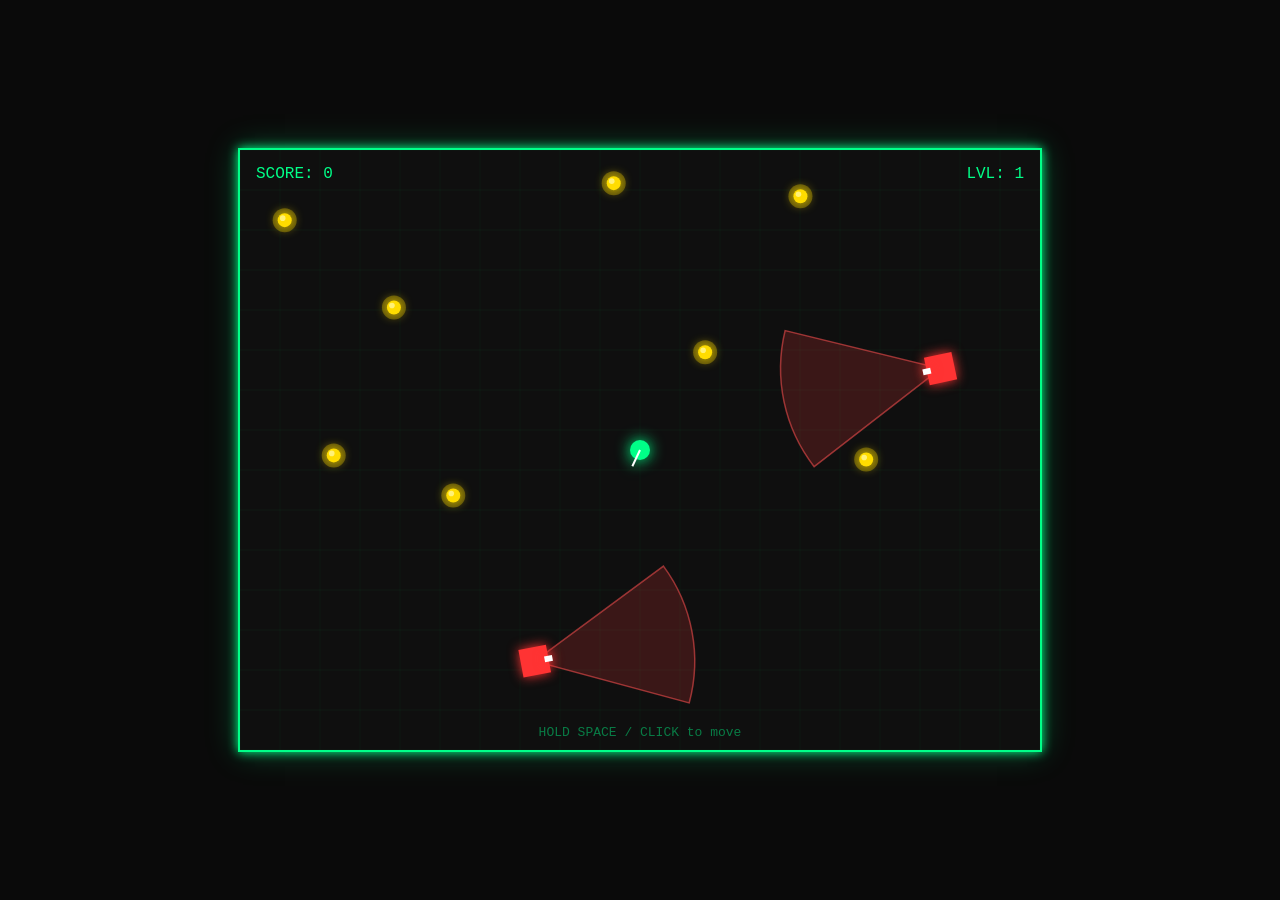
<file: index.html>
<!DOCTYPE html>
<html lang="en">
<head>
  <meta charset="UTF-8" />
  <meta name="viewport" content="width=device-width, initial-scale=1.0" />
  <title>One Button Heist</title>
  <link rel="stylesheet" href="style.css" />
</head>
<body>
  <canvas id="gameCanvas"></canvas>
  <script src="script.js"></script>
</body>
</html>
</file>
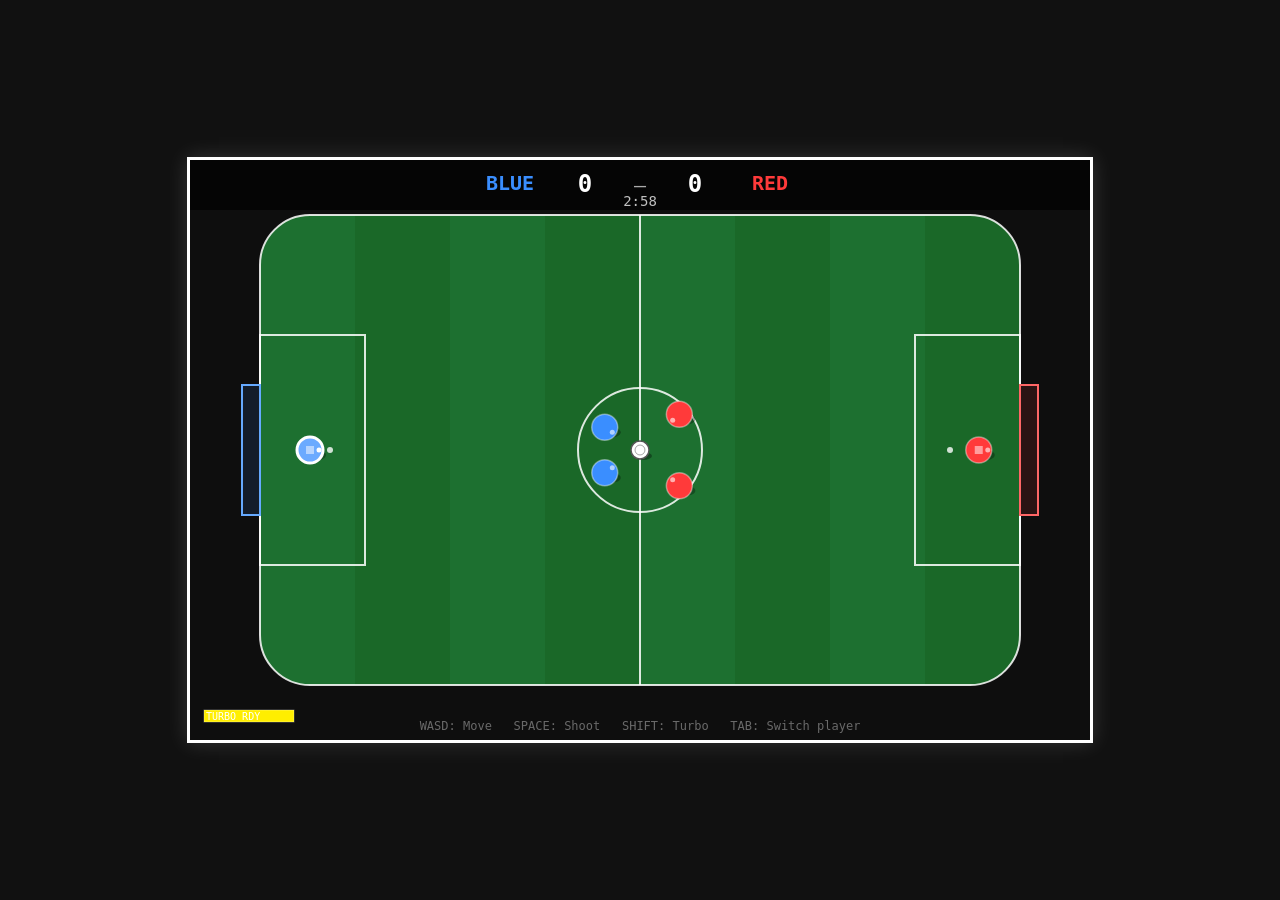
<file: retro-soccer/index.html>
<!DOCTYPE html>
<html lang="en">
<head>
  <meta charset="UTF-8" />
  <meta name="viewport" content="width=device-width, initial-scale=1.0" />
  <title>Retro Soccer 3v3</title>
  <link rel="stylesheet" href="style.css" />
</head>
<body>
  <canvas id="gameCanvas"></canvas>
  <script src="main.js"></script>
</body>
</html>
</file>
<file: style.css>
/* ============================================
   ONE BUTTON HEIST — Stylesheet
   Dark retro minimal aesthetic
   ============================================ */

* {
  margin: 0;
  padding: 0;
  box-sizing: border-box;
}

body {
  background: #0a0a0a;
  display: flex;
  justify-content: center;
  align-items: center;
  min-height: 100vh;
  overflow: hidden;
  font-family: 'Courier New', Courier, monospace;
}

canvas {
  display: block;
  /* Neon green border gives the retro "terminal screen" feel */
  border: 2px solid #00ff88;
  box-shadow:
    0 0 10px #00ff88,
    0 0 30px #00ff8844,
    inset 0 0 20px #00000088;
  cursor: crosshair;
}
</file>
<file: retro-soccer/style.css>
/* Retro Soccer 3v3 — styles */
* { margin: 0; padding: 0; box-sizing: border-box; }

body {
  background: #111;
  display: flex;
  justify-content: center;
  align-items: center;
  min-height: 100vh;
  overflow: hidden;
}

canvas {
  display: block;
  border: 3px solid #fff;
  box-shadow: 0 0 20px rgba(255,255,255,0.15);
}
</file>
